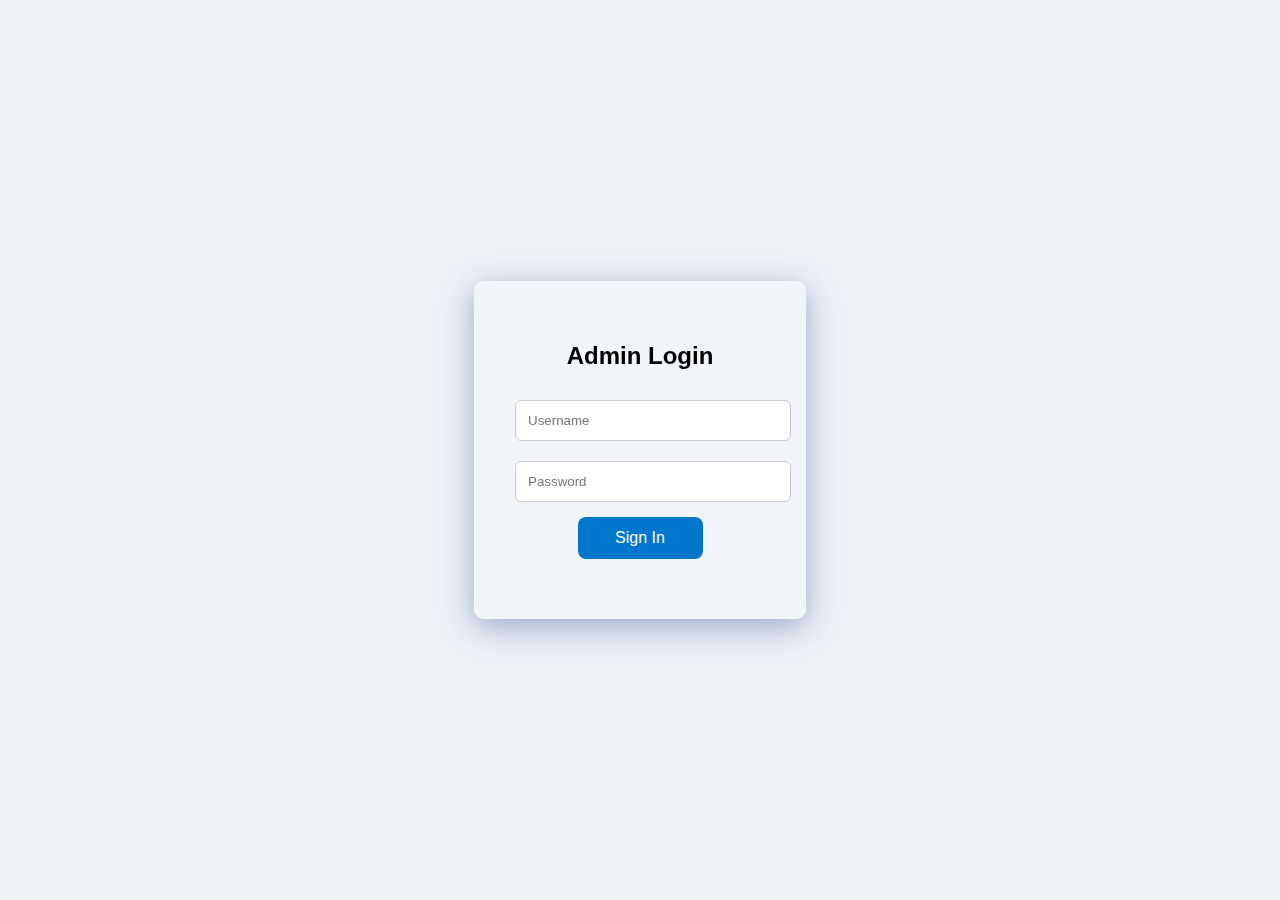
<file: login.html>
<!DOCTYPE html>
<html lang="en">
<head>
  <meta charset="UTF-8">
  <meta name="viewport" content="width=device-width, initial-scale=1.0">
  <title>Admin Login</title>
  <link rel="stylesheet" href="login.css">
</head>
<body>
  <div class="login-container">
    <h2>Admin Login</h2>
    <form id="loginForm">
      <input type="text" id="username" placeholder="Username" required />
      <input type="password" id="password" placeholder="Password" required />
      <button type="submit">Sign In</button>
    </form>
    <p id="error" class="error"></p>
  </div>

  <script src="login.js"></script>
</body>
</html>
</file>
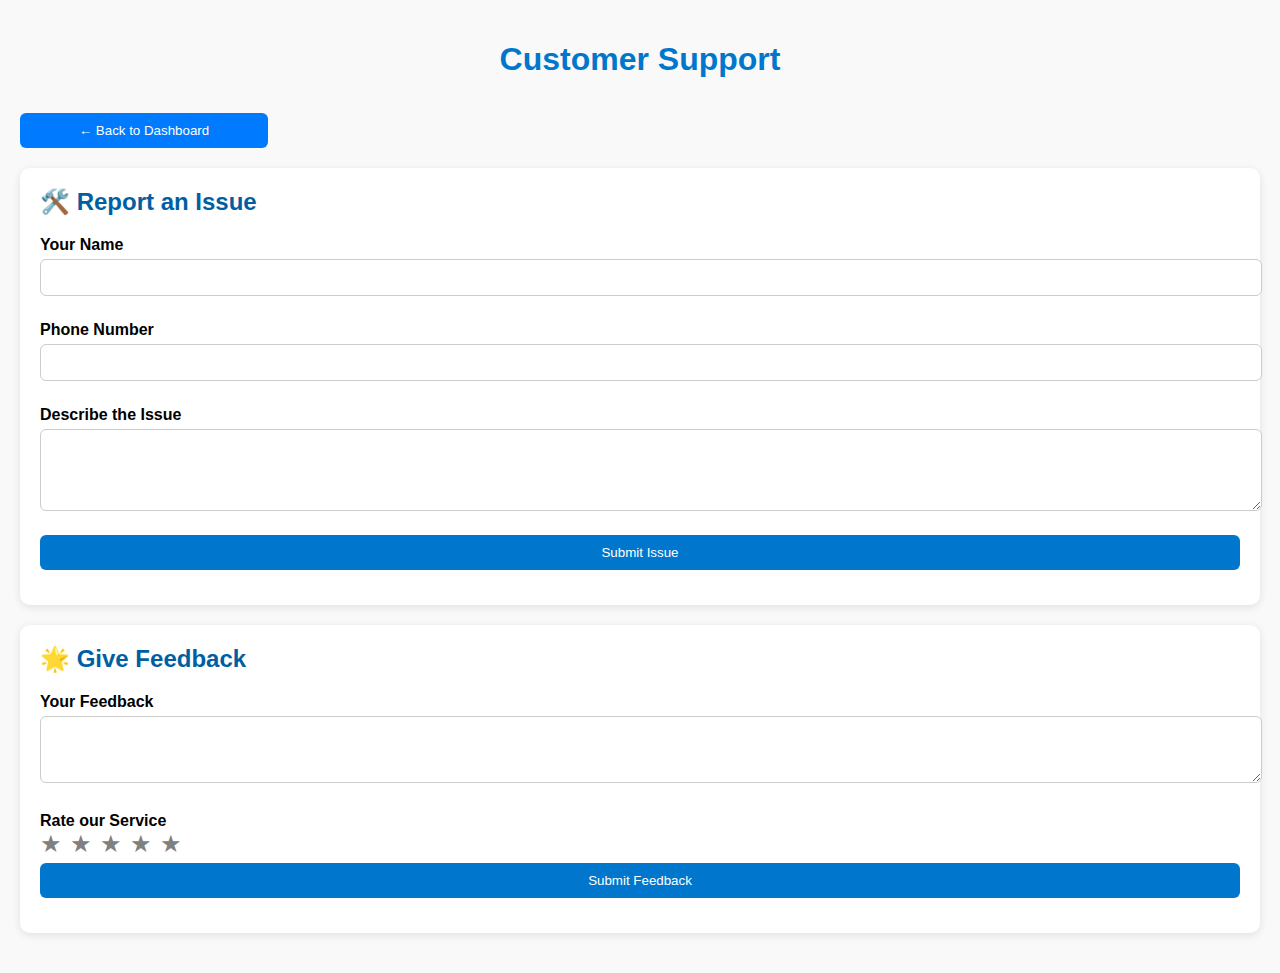
<file: support.html>
<!DOCTYPE html>
<html lang="en">
<head>
  <meta charset="UTF-8">
  <meta name="viewport" content="width=device-width, initial-scale=1">
  <title>Customer Support - Healthcare & Pharmacy</title>
  <style>
    body {
      font-family: Arial, sans-serif;
      margin: 0; padding: 20px;
      background-color: #f9f9f9;
    }

    h1 {
      text-align: center;
      margin-bottom: 30px;
      color: #0077cc;
    }

    section {
      background: white;
      padding: 20px;
      margin-bottom: 20px;
      border-radius: 10px;
      box-shadow: 0 2px 8px rgba(0,0,0,0.1);
    }

    section h2 {
      margin-top: 0;
      color: #005fa3;
    }

    label {
      display: block;
      margin-top: 10px;
      font-weight: bold;
    }

    input, textarea, select, button {
      width: 100%;
      padding: 10px;
      margin-top: 5px;
      margin-bottom: 15px;
      border-radius: 6px;
      border: 1px solid #ccc;
    }

    button {
      background-color: #0077cc;
      color: white;
      border: none;
      cursor: pointer;
    }

    button:hover {
      background-color: #005fa3;
    }

    .faq-item {
      margin-bottom: 10px;
      padding: 10px;
      background: #f1f1f1;
      border-radius: 6px;
      cursor: pointer;
    }

    .faq-answer {
      display: none;
      padding: 10px;
      background: #e0e0e0;
      margin-top: 5px;
      border-radius: 6px;
    }

    .stars {
      display: flex;
      gap: 8px;
      font-size: 24px;
      cursor: pointer;
    }

    .star {
      color: gray;
    }

    .star.selected {
      color: gold;
    }

 .back-btn {
  width: 20%;
      margin-bottom: 20px;
      padding: 10px 20px;
      background-color: #007bff;
      color: white;
      border: none;
      border-radius: 6px;
      cursor: pointer;
    }

    @media (max-width: 768px) {
      body {
        padding: 10px;
      }

      section {
        padding: 15px;
      }
    }
  </style>
</head>

<body>

  <h1>Customer Support</h1>

   <button class="back-btn" id="backBtn">← Back to Dashboard</button>
   
  <!-- Call Support / Request Callback -->
  <!-- <section>
    <h2>📞 Request a Call Back</h2>
    
  </section> -->

  <!-- Issue Reporting (Defective Product) -->
  <section>
    
    <h2>🛠️ Report an Issue</h2>
    <form id="callbackForm">
      <label for="customerName">Your Name</label>
      <input type="text" id="customerName" required>

      <label for="customerPhone">Phone Number</label>
      <input type="tel" id="customerPhone" required>
<!-- 
      <button type="submit">Request Call Back</button> -->
    </form>
    <form id="issueForm">
    
      <label for="issueDetails">Describe the Issue</label>
      <textarea id="issueDetails" rows="4" required></textarea>

      <button type="submit">Submit Issue</button>
    </form>
  </section>

 

  <!-- Feedback & Rating System -->
  <section>
    <h2>🌟 Give Feedback</h2>
    <form id="feedbackForm">
      <label for="feedbackText">Your Feedback</label>
      <textarea id="feedbackText" rows="3" required></textarea>

      <label>Rate our Service</label>
      <div class="stars" id="starRating">
        <span class="star" data-value="1">&#9733;</span>
        <span class="star" data-value="2">&#9733;</span>
        <span class="star" data-value="3">&#9733;</span>
        <span class="star" data-value="4">&#9733;</span>
        <span class="star" data-value="5">&#9733;</span>
      </div>

      <button type="submit">Submit Feedback</button>
    </form>
  </section>

 

  <script>
    // FAQs Toggle
    const faqItems = document.querySelectorAll('.faq-item');
    faqItems.forEach(item => {
      item.addEventListener('click', () => {
        const answer = item.querySelector('.faq-answer');
        answer.style.display = (answer.style.display === 'block') ? 'none' : 'block';
      });
    });

    // Star Rating
    const stars = document.querySelectorAll('.star');
    let selectedRating = 0;
    stars.forEach(star => {
      star.addEventListener('click', () => {
        selectedRating = star.getAttribute('data-value');
        stars.forEach(s => s.classList.remove('selected'));
        for (let i = 0; i < selectedRating; i++) {
          stars[i].classList.add('selected');
        }
      });
    });

    // Handle CallBack Form
    document.getElementById('callbackForm').addEventListener('submit', function(e) {
      e.preventDefault();
      alert("Thank you! Our support team will call you shortly.");
      this.reset();
    });

    // Handle Issue Reporting
    document.getElementById('issueForm').addEventListener('submit', function(e) {
      e.preventDefault();
      alert("Your issue has been reported. Our team will contact you soon.");
      this.reset();
    });

    // Handle Feedback Form
    document.getElementById('feedbackForm').addEventListener('submit', function(e) {
      e.preventDefault();
      alert(`Thank you for your feedback! You rated us ${selectedRating} stars.`);
      this.reset();
      stars.forEach(s => s.classList.remove('selected'));
    });

    // Back to Dashboard
   document.getElementById("backBtn").addEventListener("click", () => {
      window.location.href = "index.html";
    });

  </script>

</body>
</html>
</file>
<file: login.css>
body {
  margin: 0;
  padding: 0;
  font-family: Arial, sans-serif;
  background: #edf2f7;
  display: flex;
  justify-content: center;
  align-items: center;
  height: 100vh;
 
}

.login-container {
  padding: 40px;
  text-align: center;
  width: 250px;
  margin: 3px;
  background: rgba( 255, 255, 255, 0.25 );
box-shadow: 0 8px 32px 0 rgba( 31, 38, 135, 0.37 );
backdrop-filter: blur( 4px );
-webkit-backdrop-filter: blur( 4px );
border-radius: 10px;
border: 1px solid rgba( 255, 255, 255, 0.18 );
  
}

.login-container h2 {
  margin-bottom: 20px;
}

.login-container input {
  width: 100%;
  padding: 12px;
  margin: 10px 0;
  border: 1px solid #ccc;
  border-radius: 6px;
}

.login-container button {
  width: 50%;
  margin: 5px;
  padding: 12px;
  background-color: #0077cc;
  color: white;
  border: none;
  border-radius: 8px;
  font-size: 16px;
  cursor: pointer;
}

.login-container button:hover {
  background-color: #005fa3;
}

.error {
  color: red;
  margin-top: 10px;
  font-size: 14px;
}
</file>
